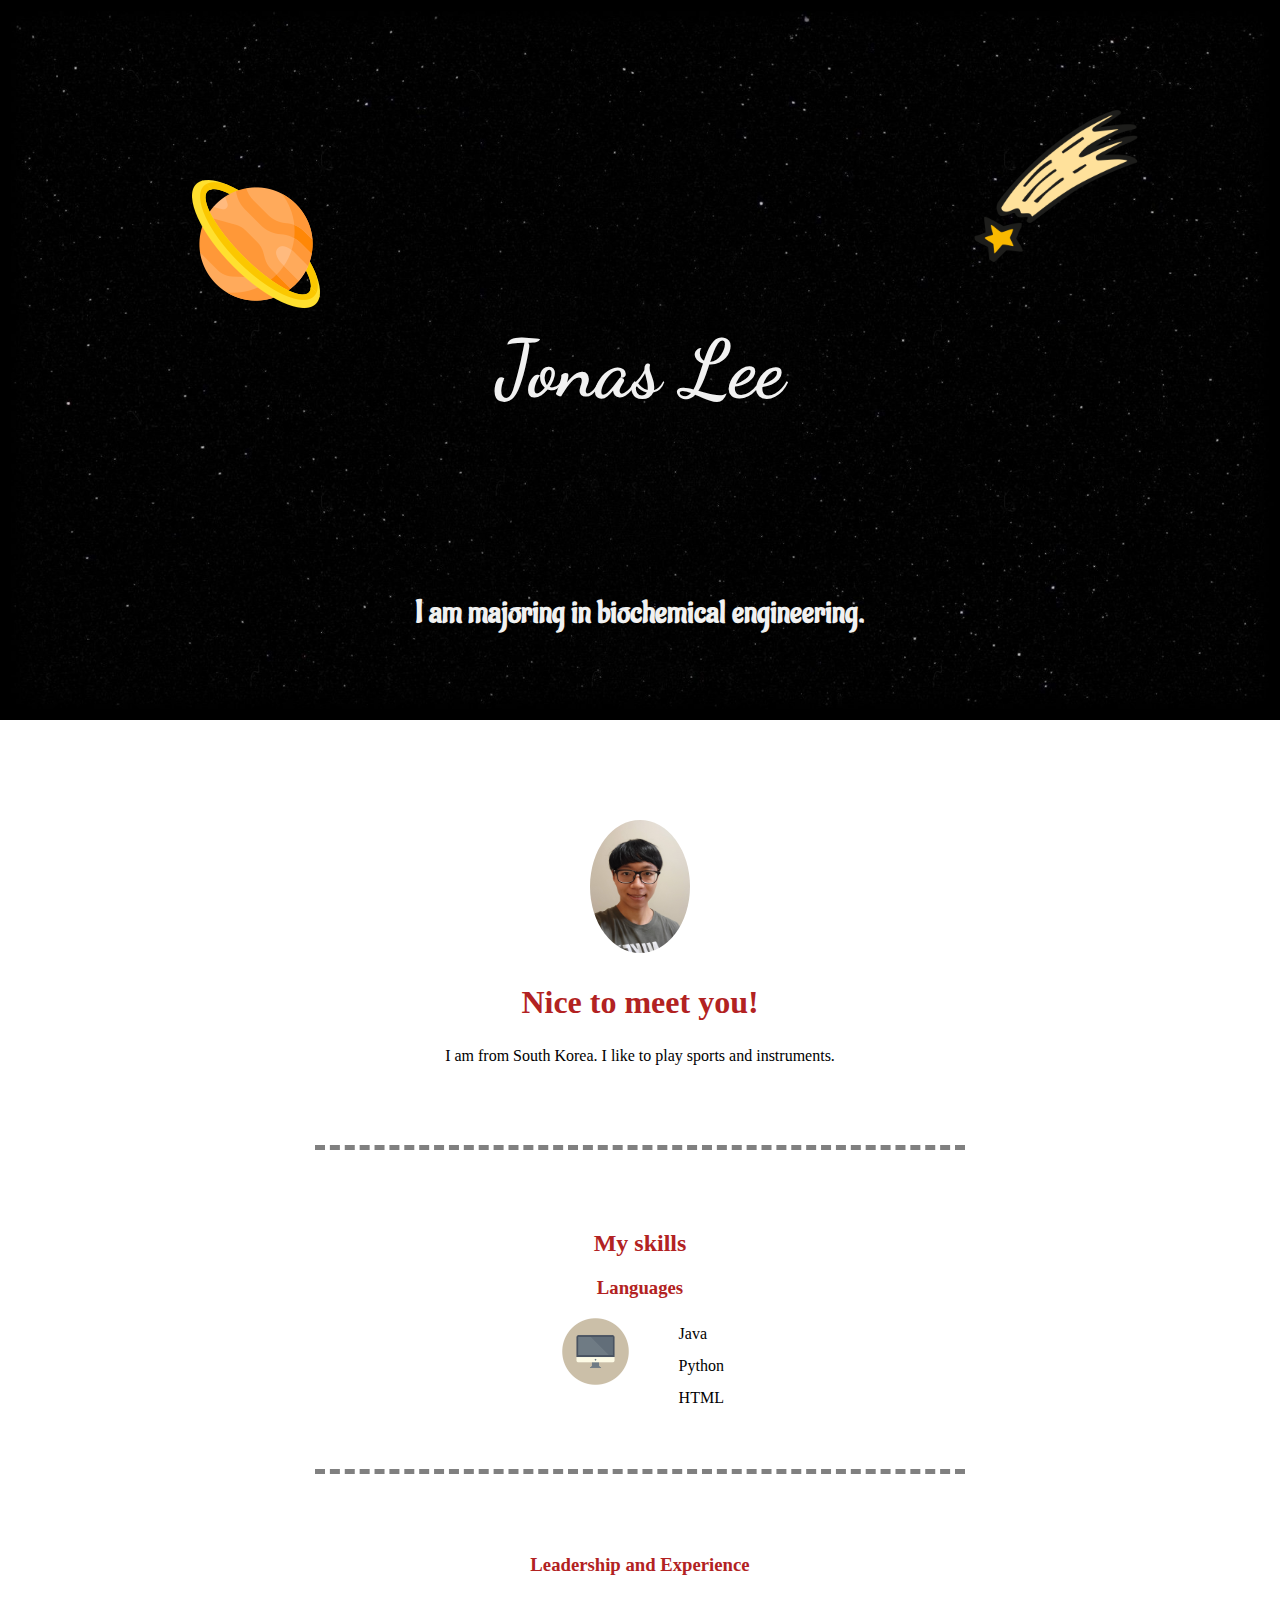
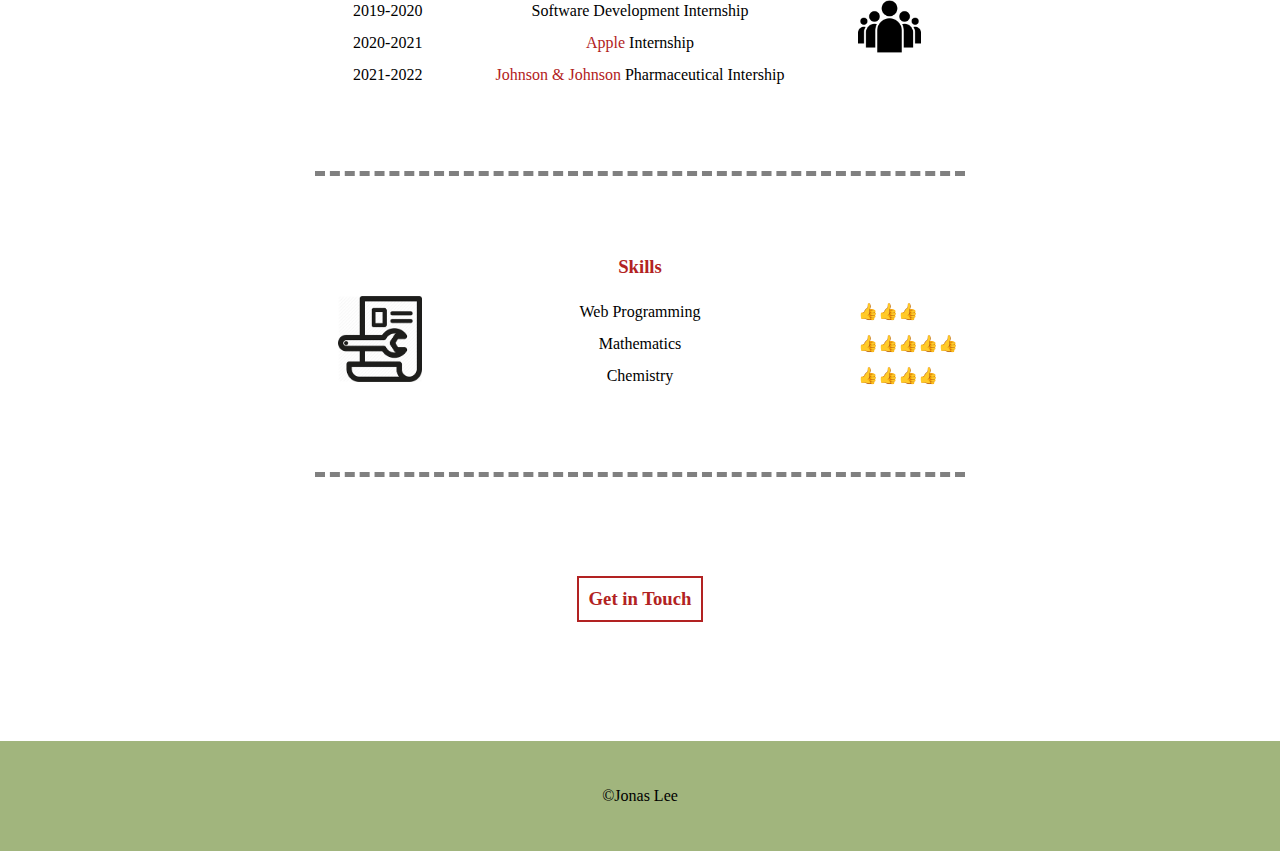
<file: index.html>
<!DOCTYPE html>
<html lang="en">
<head>
    <meta charset="UTF-8">
    <meta http-equiv="X-UA-Compatible" content="IE=edge">
    <meta name="viewport" content="width=device-width, initial-scale=1.0">
    <title>Jonas Lee</title>
    <link rel="stylesheet" href="css/style.css">
    <link rel="stylesheet" href="https://fonts.googleapis.com/css2?family=Dancing+Script&display=swap">
    <link rel="stylesheet" href="https://fonts.googleapis.com/css2?family=Aladin&display=swap">
</head>
<body>
    <div class="top">
        <h1 class="name">Jonas Lee</h1>
        <h2 class="description">I am majoring in biochemical engineering.</h2>
        <img class="background-pic" src="images/top_div_background_img.jpg" alt="Background">
        <img class="comet-pic" src="images/comet_icon.png" alt="comet_icon">
        <img class="planet-pic" src="images/planet_icon.png" alt="planet_icon">
    </div>
    <div class="middle">
        <img class="my-pic" src="images/Me.jpg" alt="Picture of Myself">
        <h2 class="greetings">Nice to meet you!</h2>
        <p>
            I am from South Korea. I like to play sports and instruments.
        </p>
        <hr>
        <h2>My skills</h2>
        <div class="langs-box">
            <h3>Languages</h3>
            <ul>
                <div class="langs-box-column-left">
                    <img class="langs-pic" src="images/computer_icon.png" alt="computer_icon">
                </div>
                <div class="langs-box-column-right">
                    <li>Java</li>
                    <li>Python</li>
                    <li>HTML</li>
                </div>
            </ul>
        </div>
        <hr>
        <div class="leadnexp-box">
            <h3>Leadership and Experience</h3>
            <dl>
                <div class="leadnexp-box-column-left">
                    <dt>2019-2020</dt>
                    <dt>2020-2021</dt>
                    <dt>2021-2022</dt>
                </div>
                <div class="leadnexp-box-column-middle">
                    <dd>Software Development Internship</dd>
                    <dd><a href="https://www.apple.com/careers/us/" target="_blank">Apple</a> Internship</dd>                    
                    <dd><a href="https://www.careers.jnj.com/" target="_blank">Johnson & Johnson</a> Pharmaceutical Intership</dd>
                </div>
                <div class="leadnexp-box-column-right">
                    <img class="leadnexp-pic" src="images/leadership_icon.png" alt="leadership_icon">
                </div>
            </dl>
        </div>
        <hr>
        <div class="skills-box">
            <h3>Skills</h3>
            <dl>
                <div class="skills-box-column-left">
                    <img class="skills-pic" src="images/skills_icon.png" alt="skills_icon">
                </div>
                <div class="skills-box-column-middle">
                    <dt>Web Programming</dt>
                    <dt>Mathematics</dt>
                    <dt>Chemistry</dt>
                </div>
                <div class="skills-box-column-right">
                    <dd>&#128077;&#128077;&#128077;</dd>
                    <dd>&#128077;&#128077;&#128077;&#128077;&#128077;</dd>
                    <dd>&#128077;&#128077;&#128077;&#128077;</dd>
                </div>
            </dl>
        </div>
        <hr>
        <h3 class="get-in-touch"><a href="contact.html" target="_blank">Get in Touch</a></h3>
    </div>
    <div class="bottom">
        <p>
            &copy;Jonas Lee
        </p>
    </div>
</body>
</html>
</file>
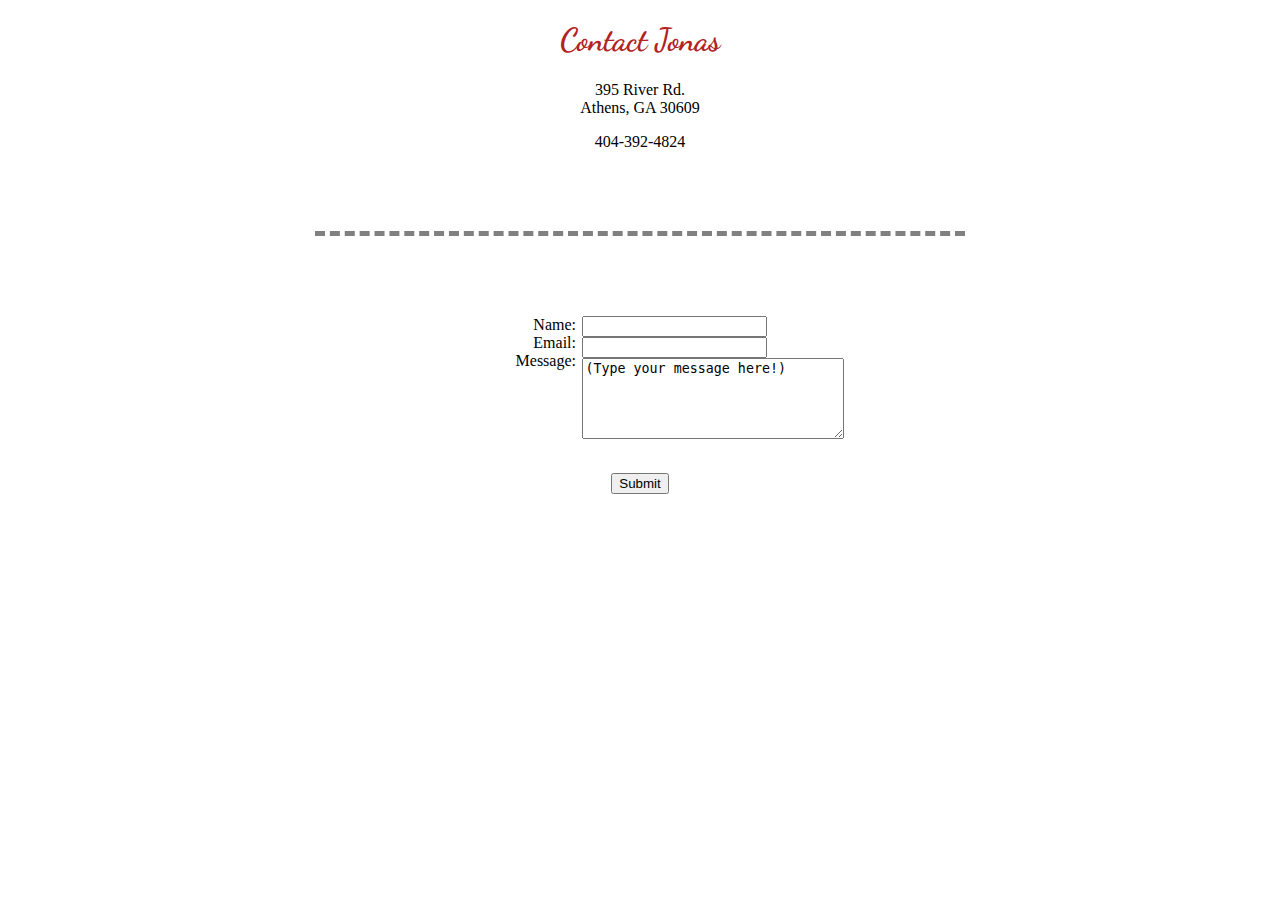
<file: contact.html>
<!DOCTYPE html>
<html lang="en">
<head>
    <meta charset="UTF-8">
    <meta http-equiv="X-UA-Compatible" content="IE=edge">
    <meta name="viewport" content="width=device-width, initial-scale=1.0">
    <title>Contact Jonas</title>
    <link rel="stylesheet" href="css/style.css">
    <link rel="stylesheet" href="https://fonts.googleapis.com/css2?family=Dancing+Script&display=swap">
    <link rel="stylesheet" href="https://fonts.googleapis.com/css2?family=Aladin&display=swap">
</head>
<body>
    <h1 class="contact_me">Contact Jonas</h1>
    <p>
        395 River Rd. <br>
        Athens, GA 30609
    </p>
    <p>
        404-392-4824
    </p>
    <hr>
    <form action="mailto:jl78140@uga.edu" method="post">
        <div class="contact_info_column_left">
            <label for="name">Name:</label> <br>
            <label for="email">Email:</label> <br>
            <label for="message">Message:</label>
        </div>
        <div class="contact_info_column_right">
            <input type="text" id="name" name="name"> <br>
            <input type="email" id="email" name="email"> <br>
            <textarea id="message" name="message" rows="5" cols="30">(Type your message here!)</textarea> <br>
        </div>
        <input class="submit_button" type="submit" value="Submit">
    </form>
</body>
</html>
</file>
<file: css/style.css>
/* CSS for index.html */
/* Element Selectors */
body {
    margin: 0;
    text-align: center;
}

hr {
    border: dashed gray 5px;
    border-bottom: none;
    width: 50%;
    margin: 80px auto 80px auto;
}

li {
    list-style-type: none;
    line-height: 2em;
    margin-inline-start: 3%;
}

dd, dt {
    line-height: 2em;
    margin-inline-start: 0;
}

h2, h3 {
    color: #B22222;
}

a:link {
    color: #B22222;
    text-decoration: none;
}

a:visited {
    color: purple;
}

a:hover {
    color: #DC143C;
    text-decoration: underline;
}

/* Class Selectors */
/* CSS for top div */
.top {

}

.background-pic {
    width: 100%;
    height: auto;
    display: block;
}

.comet-pic {
    width: 15%;
    position: absolute;
    top: 10%;
    right: 10%;
}

.planet-pic {
    position: absolute;
    top: 20%;
    left: 15%;
}

.name {
    position: absolute;
    top: 35%;
    left: 50%;
    transform: translate(-50%, -50%);
    color: #f1f1f1;
    font-size: 5em;
    font-family: 'Dancing Script', cursive;
}

.description {
    position: absolute;
    top: 65%;
    left: 50%;
    transform: translate(-50%, -50%);
    color: #f1f1f1;
    font-size: 2em;
    font-family: 'Aladin', cursive;
}

/* CSS for middle div */
.middle {
    padding: 100px 0;
}

.my-pic {
    width: 100px;
    border-radius: 100%;
}

.greetings {
    font-size: 2em;
}

.langs-pic {
    width: 12%;
}

.langs-box-column-left {
    display: inline-block;
    width: 45%;
    text-align: right;
}

.langs-box-column-right {
    width: 50%;
    text-align: left;
    float: right;
}

.leadnexp-box-column-left {
    width: 33%;
    float: left;
    text-align: right;
}

.leadnexp-box-column-middle {
    display: inline-block;
    width: 34%;
}

.leadnexp-box-column-right {
    width: 33%;
    float: right;
    text-align: left;
}

.leadnexp-pic {
    width: 15%;
}

.skills-pic {
    width: 20%;
}

.skills-box-column-left {
    width: 33%;
    float: left;
    text-align: right;
}

.skills-box-column-middle {
    display: inline-block;
    width: 34%;
}

.skills-box-column-right {
    width: 33%;
    float: right;
    text-align: left;
}

.get-in-touch {
    display: inline-block;
    border: solid 2px;
    border-color: #B22222;
    padding: 10px;
}

/* CSS for bottom div */
.bottom {
    background-color: #A1B57D;
    padding: 30px 0;
}

/* CSS fo Contact.html*/
.contact_me {
    color: #B22222;
    font-family: 'Dancing Script', cursive;
}

.contact_info_column_left {
    float: left;
    width: 45%;
    text-align: right;
}

.contact_info_column_right {
    display: inline-block;
    width: 54%;
    text-align: left;
}

.submit_button {
    position: relative;
    top: 30px;
}
</file>
